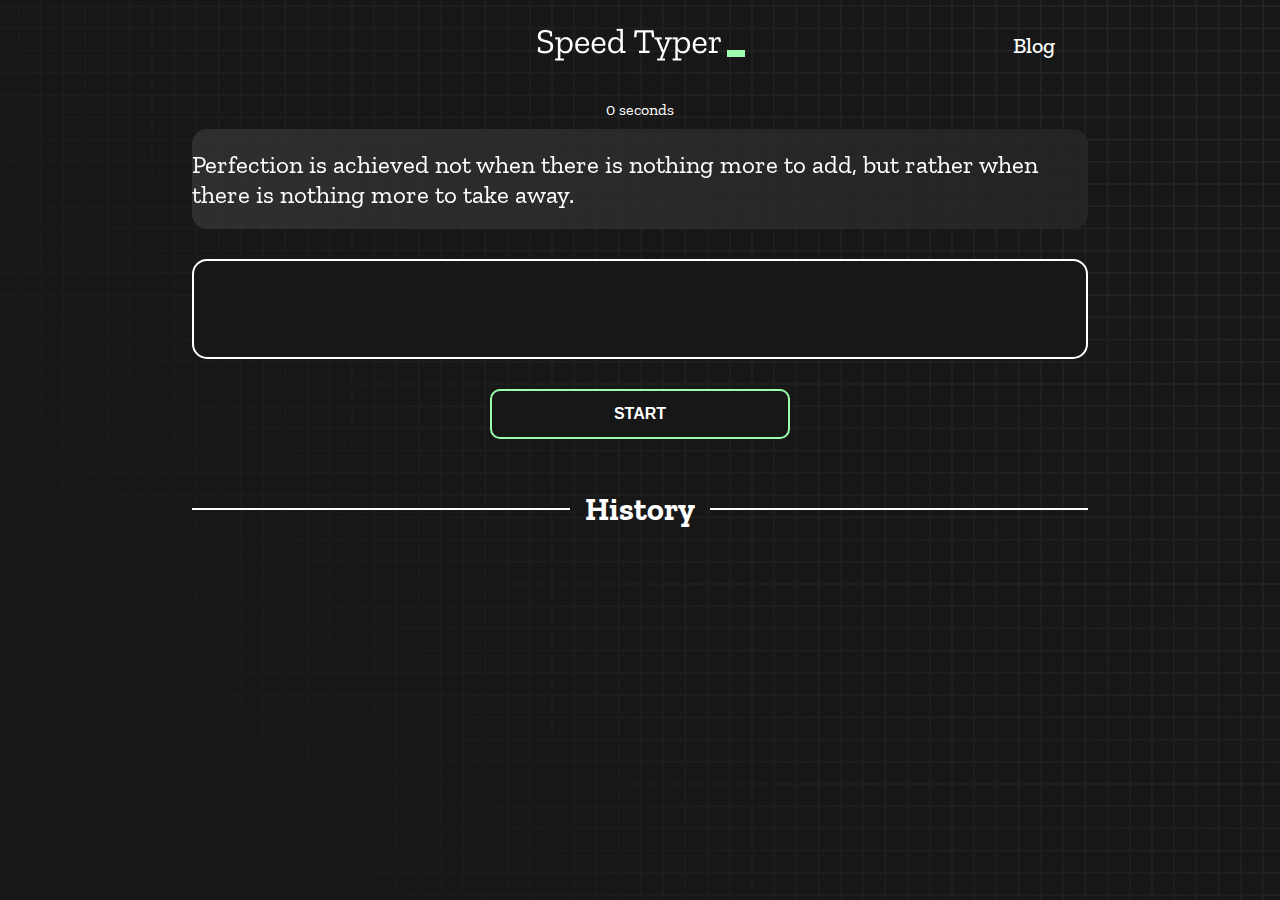
<file: index.html>
<!DOCTYPE html>
<html lang="en">
  <head>
    <meta charset="UTF-8" />
    <meta http-equiv="X-UA-Compatible" content="IE=edge" />
    <meta name="viewport" content="width=device-width, initial-scale=1.0" />
    <title>Typing Speed Test</title>
    <link rel="stylesheet" href="styles.css" />
    <link rel="preconnect" href="https://fonts.googleapis.com" />
    <link rel="preconnect" href="https://fonts.gstatic.com" crossorigin />
    <link
      href="https://fonts.googleapis.com/css2?family=Zilla+Slab:wght@300;400;500&display=swap"
      rel="stylesheet"
    />
  </head>
  <body>
    <header>
      
        <h1 class="title"><img src="./logo.png" /></h1>
        <a href="blog.html" id="blog" target="_blank">Blog</a>
      
    </header>
    <!-- <h1 class="title"> <img src="logo.png" alt=""></h1> -->
    <main>

    
    <div id="show-time">0 seconds</div>

    <div class="box-container">
      <div id="question"></div>

      <div id="display" class="inactive"></div>

      <div class="buttons">
        <button id="starts">START</button>
      </div>

      <div class="divider-container">
        <div class="line"></div>
        <h1 class="title2">History</h1>
        <div class="line"></div>
      </div>
      <div class="history" id="histories"></div>
    </div>

    <div id="countdown"></div>
    <div id="modal-background" class="hidden"></div>
    <div id="result" class="hidden"></div>
  </main>
   <script src="./history.js"></script>
   <script src="./script.js"></script>
   
  </body>
</html>
</file>
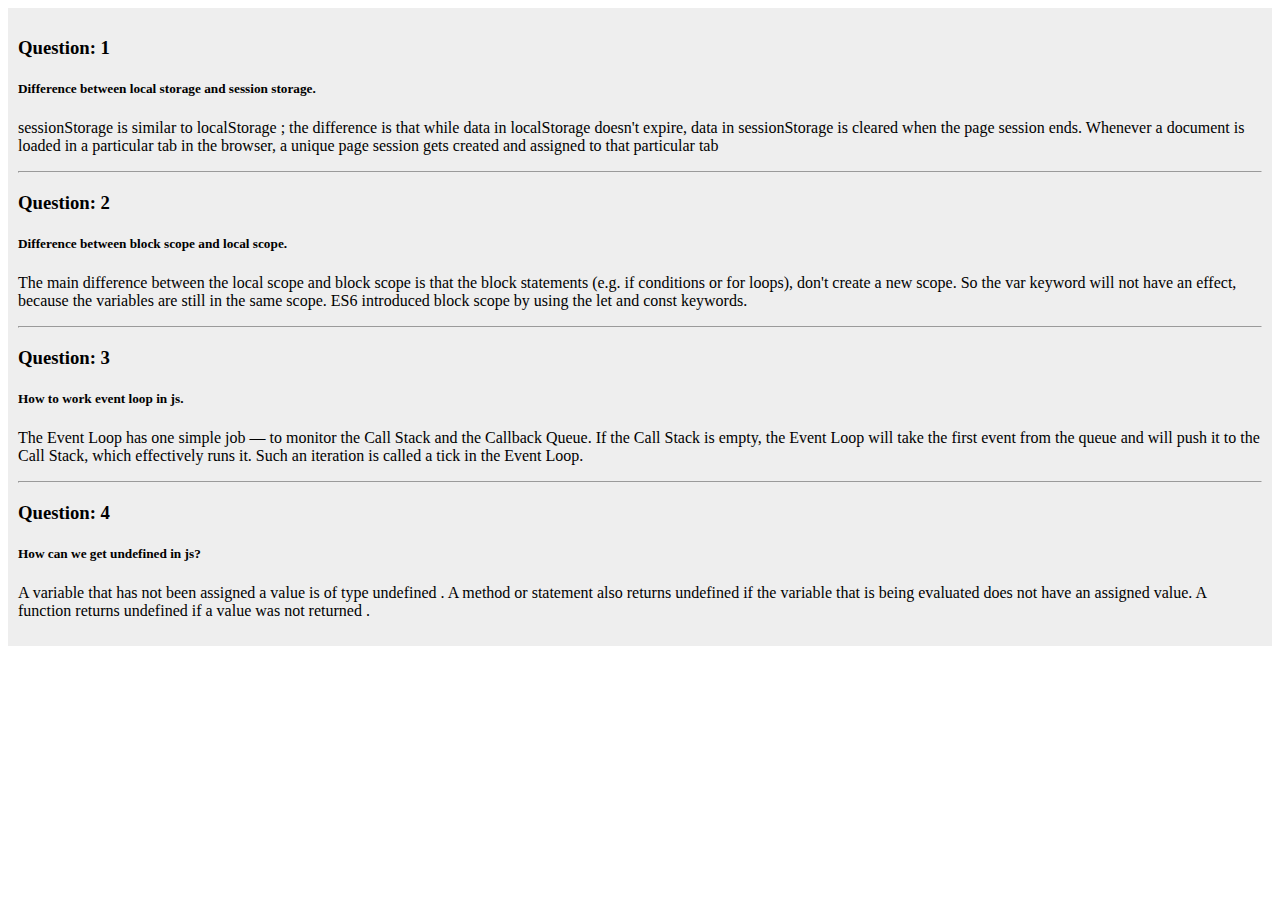
<file: blog.html>
<!DOCTYPE html>
<html lang="en">
<head>
    <meta charset="UTF-8">
    <meta http-equiv="X-UA-Compatible" content="IE=edge">
    <meta name="viewport" content="width=device-width, initial-scale=1.0">
    <title>Blog Site</title>
    <link href="https://cdn.jsdelivr.net/npm/bootstrap@5.2.1/dist/css/bootstrap.min.css" rel="stylesheet" integrity="sha384-iYQeCzEYFbKjA/T2uDLTpkwGzCiq6soy8tYaI1GyVh/UjpbCx/TYkiZhlZB6+fzT" crossorigin="anonymous">
    <style>
        .styles{
            background-color: #eee;
            padding: 10px;
        }
    </style>
</head>
<body>
    <main>
        <section class="container styles">
           <div>
            <h3 class="text-danger">Question: 1</h3>
            <h5 class="text-success">Difference between local storage and session storage.</h5>
            <p>
                sessionStorage is similar to localStorage ; the difference is that while data in localStorage doesn't expire, data in sessionStorage is cleared when the page session ends. Whenever a document is loaded in a particular tab in the browser, a unique page session gets created and assigned to that particular tab
            </p>
           </div>
           <hr>
           <div>
            <h3 class="text-danger">Question: 2</h3>
            <h5 class="text-success">Difference between block scope and local scope.</h5>
            <p>The main difference between the local scope and block scope is that the block statements (e.g. if conditions or for loops), don't create a new scope. So the var keyword will not have an effect, because the variables are still in the same scope. ES6 introduced block scope by using the let and const keywords.</p>
           </div>
           <hr>
           <div>
            <h3 class="text-danger">Question: 3</h3>
            <h5 class="text-success">How to work event loop in js.</h5>
            <p>The Event Loop has one simple job — to monitor the Call Stack and the Callback Queue. If the Call Stack is empty, the Event Loop will take the first event from the queue and will push it to the Call Stack, which effectively runs it. Such an iteration is called a tick in the Event Loop.</p>
           </div>
           <hr>
           <div>
            <h3 class="text-danger">Question: 4</h3>
            <h5 class="text-success">How can we get undefined in js?</h5>
            <p>A variable that has not been assigned a value is of type undefined . A method or statement also returns undefined if the variable that is being evaluated does not have an assigned value. A function returns undefined if a value was not returned .</p>
           </div>
        </section>
    </main>
</body>
</html>
</file>
<file: styles.css>
* {
  padding: 0;
  margin: 0;
  box-sizing: border-box;
}

body {
  background-image: url("./bg.png");
  background-size: cover;
  background-position: left top;
  font-family: "Zilla Slab", serif;
}

a {
  text-decoration: none;
}

header {
  display: flex;
  justify-content: center;
  align-items: center;
  position: relative;
}

#blog {
  position: absolute;
  color: white;
  right: 225px;
  font-size: 22px;
  font-weight: 500;
  cursor: pointer;
}

.box-container {
  width: 70%;
  margin: 0 auto;
}

#question {
  height: 100px;
  display: flex;
  align-items: center;
  justify-content: center;
  color: white;
  font-size: 25px;
  border-radius: 15px;
  background: rgb(255, 255, 255);
  background: linear-gradient(
    92.49deg,
    rgba(255, 255, 255, 0.1) 0.18%,
    rgba(255, 255, 255, 0.05) 99.85%
  );
  backdrop-filter: blur(5px);
  margin-bottom: 30px;
}

#display {
  height: 100px;
  display: flex;
  flex-wrap: wrap;
  align-items: center;
  padding-left: 5rem;
  color: white;
  font-size: 32px;
  background-color: #171717;
  border: 2px solid #9dffad;
  border-radius: 15px;
}

#countdown {
  position: fixed;
  height: 100vh;
  width: 100vw;
  background-color: rgba(0, 0, 0, 0.8);
  top: 0;
  left: 0;
  display: flex;
  align-items: center;
  justify-content: center;
  font-size: 3rem;
  color: white;
  display: none;
}
#result {
  position: fixed;
  top: 50%; 
  left: 50%;
  transform: translate(-50%, -50%);
  height: 250px;
  width: 400px;
  background-color: #171717;
  border-radius: 15px;
  border: 2px solid #9dffad;
  color: white;
  text-align: center;
  padding: 2rem;
}
#show-time{
  text-align: center;
  color: white;
  margin: 10px 0;
}

.green {
  color: #9dffad;
}
.red {
  color: #eb6565;
}
.bold {
  font-weight: 700;
}
.inactive {
  border: 2px solid white !important;
}
.hidden {
  display: none;
}
.title {
  text-align: center;
  color: white;
  margin: 20px 0;
}

.divider-container {
  height: 80px;
  display: flex;
  justify-content: center;
  align-items: center;
  gap: 15px;
  margin: 0 auto;
}

.line {
  height: 2px;
  background: white;
  width: 100%;
}

.title2 {
  color: white;
  display: block;
}

.buttons {
  display: flex;
  justify-content: center;
  margin: 30px 0;
}
button {
  padding: 10px 20px;
  border: none;
  font-size: 16px;
  font-weight: bold;
  width: 300px;
  height: 50px;
  color: white;
  background-color: #171717;
  border-radius: 10px;
  border: 2px solid #9dffad;
  cursor: pointer;
}

#histories {
  display: flex;
  flex-wrap: wrap;
  justify-content: space-around;
}

.card {
  width: 100%;
  height: 100%;
  padding: 50px;
  display: flex;
  justify-content: space-between;
  align-items: center;
  padding: 20px 30px;
  color: white;
  border-radius: 15px;
  background: rgb(255, 255, 255);
  background: linear-gradient(
    92.49deg,
    rgba(255, 255, 255, 0.1) 0.18%,
    rgba(255, 255, 255, 0.05) 99.85%
  );
  backdrop-filter: blur(5px);
  margin-bottom: 30px;
}

#modal-background {
  background: rgb(255, 255, 255);
  background: linear-gradient(
    92.49deg,
    rgba(255, 255, 255, 0.1) 0.18%,
    rgba(255, 255, 255, 0.05) 99.85%
  );
  backdrop-filter: blur(5px);
  height: 100vh;
  width: 100%;
  position: fixed;
  top: 0;
  
}


@media only screen and (max-width: 700px) {
  .box-container {
    padding: 0 20px;
    width: 100%;
  }
  .card {
    flex-direction: column;
  }
    #histories{
      display: grid;
      grid-template-columns: repeat(1, 1fr);
    }
    header{
      display: flex;
      flex-direction: column;
      justify-content: space-between;
    }
}

@media only screen and  (min-width: 700px){
  #histories {
      display: grid;
      grid-template-columns: repeat(3, 1fr);
      grid-column-gap: 10px;
      
    }
    .card{
      flex-direction: column;
    }
    
}
</file>
